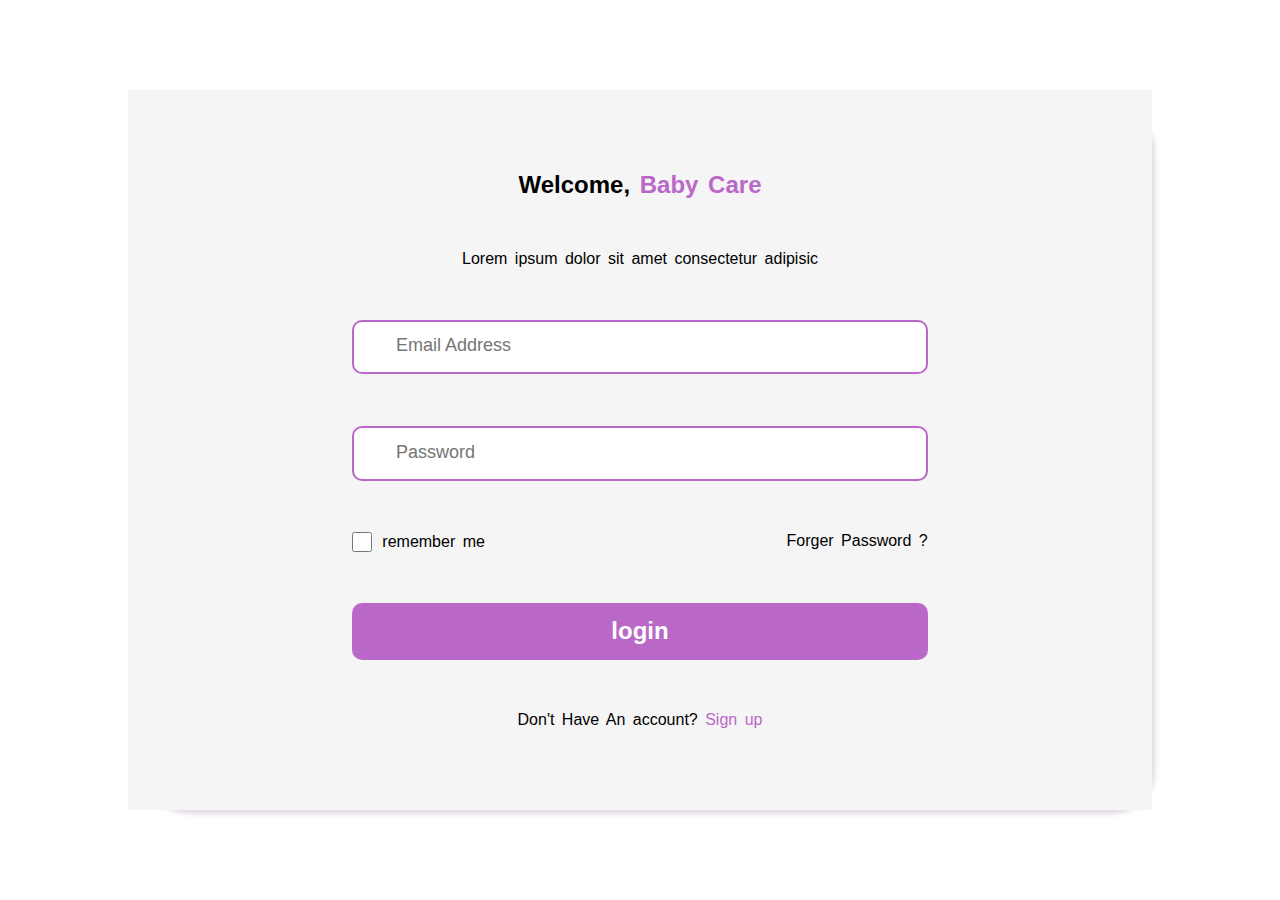
<file: inex.html>
<!DOCTYPE html>
<html lang="en">

<head>
  <meta charset="UTF-8">
  <meta name="viewport" content="width=device-width, initial-scale=1.0">
  <title>Baby care form</title>
  <link rel="stylesheet" href="style.css">
</head>

<body>
  <div class="container">
    <div class="picture">
      <img src="img/bird.png" alt="bird image">
    </div>

    <div class="content">
      <form action="">
        <h1 class="title">Welcome, <span class="baby">Baby Care</span></h1>
        <p>Lorem ipsum dolor sit amet consectetur adipisic</p>
        <input class="input" type="text" placeholder="Email Address" required>
        <input class="input" type="password" placeholder="Password">
        <div class="rememberAndForget">
          <div class="remember">
            <input type="checkbox" name="" id="">
            <p class="rememberMe">remember me</p>
          </div>
          <a class="forgetPass" href="#">Forger Password ?</a>
        </div>

        <button class="loginBtn">login</button>
        <p>Don't Have An account? <span class="signUp">Sign up</span></p>
      </form>
    </div>
  </div>
</body>

</html>
</file>
<file: style.css>
*{
  box-sizing: border-box;
  padding: 0;
  margin: 0;
}
body{
  font-family: sans-serif;
  background: white;
  display: flex;
  flex-direction: column;
  justify-content: center;
  align-items: center;
  height: 100vh;
  word-spacing: 3px;
  font-family: 'Trebuchet MS', 'Lucida Sans Unicode', 'Lucida Grande', 'Lucida Sans', Arial, sans-serif;
}
.title{
  font-size: x-large;
  font-family: Verdana, Geneva, Tahoma, sans-serif;
  font-weight: bold;
  width: 80%;
}
.title-p{
  width: 80%;
}
.container{
  width: 80%;
  height: 60%;
  display: flex;
  border: 2px solid none;
  border-radius: 50px;
  box-shadow: 11px 12px 5px -8px rgba(209,190,209,0.58);
}

.picture{
  display: flex;
  justify-content: center;
  align-items: center;
  width: 50%;
}

img{
  height: 60%;
}

.content{
  background: #F5F5F5 ;
  width: 50%;
  display: flex;
  flex-direction: column;
  justify-content: center;
  align-items: center;
  
}

.content form{
  display: flex;
  flex-direction: column;
  justify-content: space-evenly;
  align-items: center;
  height: 100%;
  text-align: center;
  padding: 30px 50px;
  width: 80%;
}

.rememberAndForget{
  display: flex;
  justify-content: space-between;
  width: 80%;
}

.remember{
  display: flex;
  flex-direction: row;
  justify-content: start;
  align-items: center;
  width: 50%;
}

.rememberMe{
  margin-left: 10px;
}


.baby{
  color: #BA68C8;
}

.input{
  /* padding: 15px 30% 15px 15px; */
  width: 80%;
  padding: 4% 3%;
  border-style: solid;
  border-radius: 10px;
  border-color: #BA68C8;
  color: #BA68C8;  
}

input[type="checkbox"]{
  
  height: 20px;
  width: 20px;
  border-radius: 5px;
  }

.forgetPass{
  text-decoration: none;
  color: black;
}
::placeholder {
  position: relative;
  left: 20px;
  font-size: large;
}

.signUp{
  color: #BA68C8;
}

.loginBtn{
  background: #BA68C8;
  color:white;
  /* padding: 2% 28%; */
  width: 80%;
  padding: 2% 0;
  border-radius: 10px;
  font-size: x-large;
  font-weight: bold;
  border-style: none;
}

@media screen and (max-width: 1480px){

  .container{ 
    height: 80%; 
  }

  .picture{
    display: none;
  }

  .content{
    width: 100%; 
  }

  .input{
    padding: 2.5% 3%;
  }
  
}

@media screen and (max-width: 760px){
  

  .rememberAndForget{
    display: flex;
    align-items: center;
    justify-content: space-between;
    flex-direction: column;
    width: 100%;
    
  }
  .remember{
    width: 100%;
    display: flex;
    align-items: center;
    justify-content: center;
    margin-bottom: 15px;
  }
  .title{
    font-size: x-large;
  }

}

@media screen and (max-width: 450px){

  .title-p{
    font-size: small;
  }
 
  .content form{  
    padding: 30px 0px;
    width: 80%;
  }
  
  ::placeholder {
    position: relative;
    left: 20px;
    font-size: small;
  }
    
  .loginBtn{   
    font-size: large;    
  }

}
</file>
